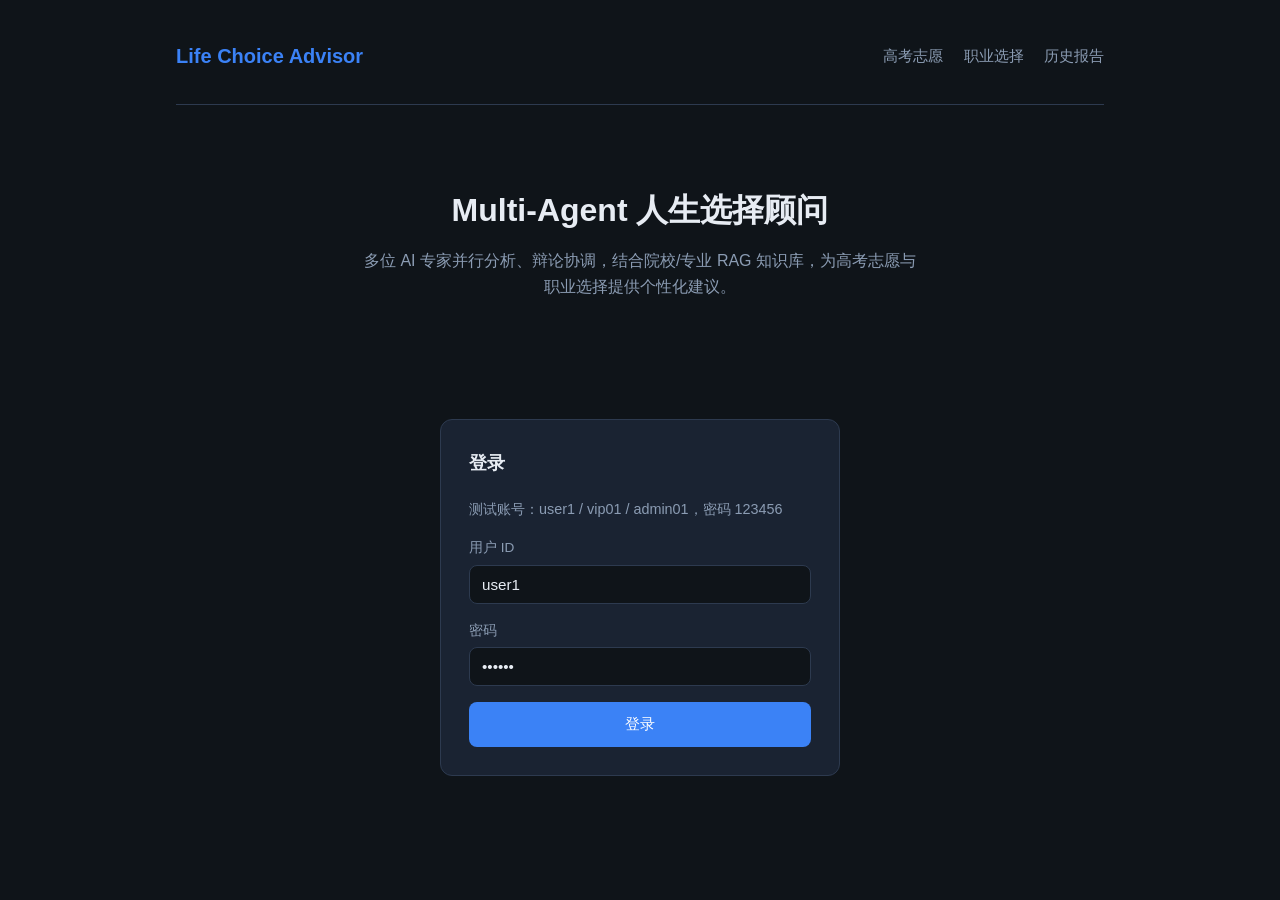
<file: static/index.html>
<!DOCTYPE html>
<html lang="zh-CN">
<head>
  <meta charset="UTF-8">
  <meta name="viewport" content="width=device-width, initial-scale=1.0">
  <title>Life Choice Advisor — 人生选择顾问</title>
  <link rel="stylesheet" href="/static/css/style.css">
</head>
<body>
  <div class="container">
    <header>
      <a href="/" class="logo">Life <span>Choice</span> Advisor</a>
      <nav>
        <a href="/gaokao">高考志愿</a>
        <a href="/career">职业选择</a>
        <a href="/history">历史报告</a>
        <span id="user-info" class="user-info"></span>
        <a href="#" id="nav-logout" class="hidden" onclick="logout(); return false;">登出</a>
      </nav>
    </header>

    <section class="hero">
      <h1>Multi-Agent 人生选择顾问</h1>
      <p>多位 AI 专家并行分析、辩论协调，结合院校/专业 RAG 知识库，为高考志愿与职业选择提供个性化建议。</p>
    </section>

    <div id="login-section" class="card login-box">
      <h2>登录</h2>
      <p style="color:var(--muted);font-size:0.9rem;margin-bottom:16px;">
        测试账号：user1 / vip01 / admin01，密码 123456
      </p>
      <div id="login-status" class="status-bar info hidden"></div>
      <label>用户 ID</label>
      <input id="userId" type="text" placeholder="user1" value="user1">
      <label>密码</label>
      <input id="password" type="password" placeholder="123456" value="123456">
      <button class="btn btn-primary" style="width:100%" id="login-btn">登录</button>
    </div>

    <div id="main-section" class="hidden">
      <div class="cards-row">
        <div class="feature-card">
          <h3>🎓 高考志愿填报</h3>
          <p>根据分数、位次、兴趣、性格、心理素质，Multi-Agent 给出冲稳保院校与专业建议。</p>
          <a href="/gaokao" class="btn btn-primary">开始问卷</a>
        </div>
        <div class="feature-card">
          <h3>💼 职业选择规划</h3>
          <p>结合专业背景、能力测评、心理评估，推荐行业、岗位与发展路径。</p>
          <a href="/career" class="btn btn-primary">开始问卷</a>
        </div>
      </div>
    </div>
  </div>
  <script src="/static/js/common.js"></script>
  <script>
    const loginStatus = document.getElementById("login-status");
    const loginSection = document.getElementById("login-section");
    const mainSection = document.getElementById("main-section");

    if (getToken()) {
      loginSection.classList.add("hidden");
      mainSection.classList.remove("hidden");
    }

    document.getElementById("login-btn").addEventListener("click", async () => {
      try {
        await login(document.getElementById("userId").value, document.getElementById("password").value);
        showStatus(loginStatus, "登录成功", "success");
        loginSection.classList.add("hidden");
        mainSection.classList.remove("hidden");
        updateNavAuth();
      } catch (e) {
        showStatus(loginStatus, e.message, "error");
      }
    });
  </script>
</body>
</html>
</file>
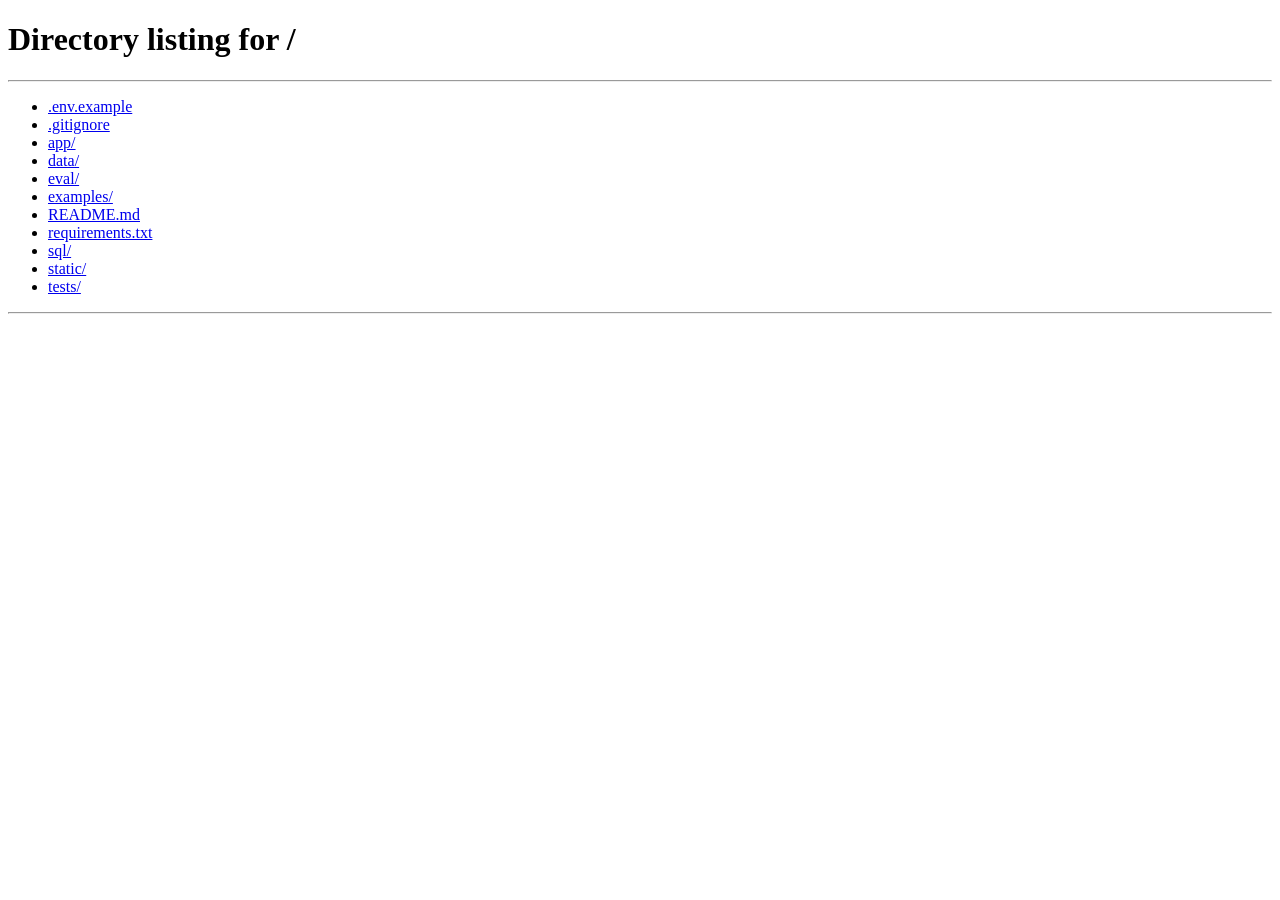
<file: static/career.html>
<!DOCTYPE html>
<html lang="zh-CN">
<head>
  <meta charset="UTF-8">
  <meta name="viewport" content="width=device-width, initial-scale=1.0">
  <title>职业选择问卷 — Life Choice Advisor</title>
  <link rel="stylesheet" href="/static/css/style.css">
</head>
<body>
  <div class="container">
    <header>
      <a href="/" class="logo">Life <span>Choice</span> Advisor</a>
      <nav>
        <a href="/gaokao">高考志愿</a>
        <a href="/career" class="active">职业选择</a>
        <a href="/history">历史报告</a>
        <span id="user-info" class="user-info"></span>
        <a href="#" id="nav-logout" onclick="logout(); return false;">登出</a>
      </nav>
    </header>

    <div class="card" id="import-card">
      <h2>导入心理/职业测评报告（推荐）</h2>
      <p class="hint">上传 PDF 或图片，自动 OCR + 语义重叠分块，无需重复填写测评与性格项。</p>
      <input type="file" id="report-file" accept=".pdf,image/png,image/jpeg,image/webp,image/bmp">
      <button type="button" class="btn btn-secondary" id="import-btn">解析报告</button>
      <div id="import-preview" class="hidden"></div>
    </div>

    <form id="career-form">
      <div class="card" id="edu-card">
        <h2>教育背景（报告未识别时需补充）</h2>
        <div class="grid-2">
          <div>
            <label>学历 *</label>
            <input name="education_level" required placeholder="本科" value="本科">
          </div>
          <div>
            <label>毕业院校 *</label>
            <input name="university" required placeholder="华南理工大学" value="华南理工大学">
          </div>
          <div>
            <label>专业 *</label>
            <input name="major" required placeholder="软件工程" value="软件工程">
          </div>
          <div>
            <label>毕业年份</label>
            <input name="graduation_year" type="number" value="2026">
          </div>
          <div>
            <label>成绩水平</label>
            <input name="gpa_level" placeholder="良好" value="良好">
          </div>
        </div>
      </div>

      <div class="card">
        <h2>经历与技能</h2>
        <label>实习经历（每行一条）</label>
        <textarea name="internship_experience" placeholder="某互联网公司后端实习 3 个月">某互联网公司 Java 后端实习 3 个月</textarea>
        <label>项目经历（每行一条）</label>
        <textarea name="project_experience">校园二手交易平台
RAG 问答小项目</textarea>
        <label>技能（逗号分隔）</label>
        <input name="skills" placeholder="Java, Python, MySQL" value="Java, Python, MySQL, Spring Boot">
      </div>

      <div class="card" id="assessment-card">
        <h2>测评与偏好（可导入报告后跳过）</h2>
        <label>性格特点（逗号分隔）</label>
        <input name="personality_traits" placeholder="细致, 自驱力强" value="细致, 偏内向, 自驱力强">
        <label>MBTI</label>
        <input name="mbti" placeholder="ISTJ" value="ISTJ">
        <label>价值观（逗号分隔）</label>
        <input name="values" placeholder="技术成长, 稳定, 合理薪资" value="技术成长, 工作稳定, 合理薪资">
        <label>心理素质测评摘要</label>
        <textarea name="psychological_assessment">情绪较稳定，面对不确定性时会焦虑，偏好有明确目标的任务</textarea>
        <label>职业能力测评得分（格式：分析力:88, 沟通力:62）</label>
        <input name="career_aptitude_scores" placeholder="分析力:88, 沟通力:62, 执行力:85" value="分析力:88, 沟通力:62, 执行力:85, 创造力:70, 领导力:55">
        <label>意向城市（逗号分隔）</label>
        <input name="preferred_cities" placeholder="广州, 深圳" value="广州, 深圳">
        <label>薪资期望</label>
        <input name="salary_expectation" placeholder="应届 12-18K" value="应届 12-18K">
        <label>工作生活平衡期望</label>
        <input name="work_life_balance" placeholder="可接受适度加班" value="可接受适度加班，不希望 996">
        <label>不想进入的行业（逗号分隔）</label>
        <input name="excluded_industries" value="传统销售, 纯体力岗位">
        <label>其他补充</label>
        <textarea name="extra_notes"></textarea>
      </div>

      <div id="progress-panel" class="progress-panel hidden">
        <h3>分析进度</h3>
        <ul id="progress-steps" class="progress-steps"></ul>
      </div>
      <div id="status" class="status-bar info hidden"></div>
      <div class="form-actions">
        <button type="submit" class="btn btn-primary" id="submit-btn">提交分析（约 2-4 分钟）</button>
        <button type="button" class="btn btn-secondary hidden" id="cancel-btn">停止分析</button>
      </div>
    </form>

    <div id="result" class="card hidden"></div>
  </div>
  <script src="/static/js/common.js"></script>
  <script>
    if (!requireAuth()) throw new Error("auth");

    let importedReportContext = null;

    bindReportImport({
      fileInputId: "report-file",
      buttonId: "import-btn",
      previewId: "import-preview",
      advisoryType: "career",
      hideSelectors: ["#assessment-card"],
      onParsed(data) {
        importedReportContext = data.report_context;
        const p = data.career_profile || data.careerProfile;
        if (!p) return;
        const form = document.getElementById("career-form");
        setInputValue(form, "education_level", p.education_level);
        setInputValue(form, "university", p.university);
        setInputValue(form, "major", p.major);
        setInputValue(form, "graduation_year", p.graduation_year);
        setInputValue(form, "skills", p.skills);
        setInputValue(form, "personality_traits", p.personality_traits);
        setInputValue(form, "mbti", p.mbti);
        setInputValue(form, "values", p.values);
        setInputValue(form, "psychological_assessment", p.psychological_assessment);
        if (p.career_aptitude_scores) {
          const scores = Object.entries(p.career_aptitude_scores)
            .map(([k, v]) => `${k}:${v}`)
            .join(", ");
          setInputValue(form, "career_aptitude_scores", scores);
        }
        setInputValue(form, "preferred_cities", p.preferred_cities);
        setInputValue(form, "extra_notes", p.extra_notes);
      },
    });

    bindAdvisoryForm({
      formId: "career-form",
      endpoint: "/api/career/advise",
      getImportContext: () => importedReportContext,
      runningMessage: "5 位专家 Agent 并行协作 + 辩论协调中，可随时点击「停止分析」取消…",
      buildPayload(fd) {
        return {
          education_level: fd.get("education_level"),
          university: fd.get("university"),
          major: fd.get("major"),
          graduation_year: fd.get("graduation_year") ? parseInt(fd.get("graduation_year"), 10) : null,
          gpa_level: fd.get("gpa_level") || null,
          internship_experience: splitList(fd.get("internship_experience").replace(/\n/g, ",")),
          project_experience: splitList(fd.get("project_experience").replace(/\n/g, ",")),
          skills: splitList(fd.get("skills")),
          personality_traits: splitList(fd.get("personality_traits")),
          mbti: fd.get("mbti") || null,
          values: splitList(fd.get("values")),
          psychological_assessment: fd.get("psychological_assessment") || null,
          career_aptitude_scores: parseScores(fd.get("career_aptitude_scores")),
          preferred_cities: splitList(fd.get("preferred_cities")),
          salary_expectation: fd.get("salary_expectation") || null,
          work_life_balance: fd.get("work_life_balance") || null,
          excluded_industries: splitList(fd.get("excluded_industries")),
          extra_notes: fd.get("extra_notes") || null,
        };
      },
    });
  </script>
</body>
</html>
</file>
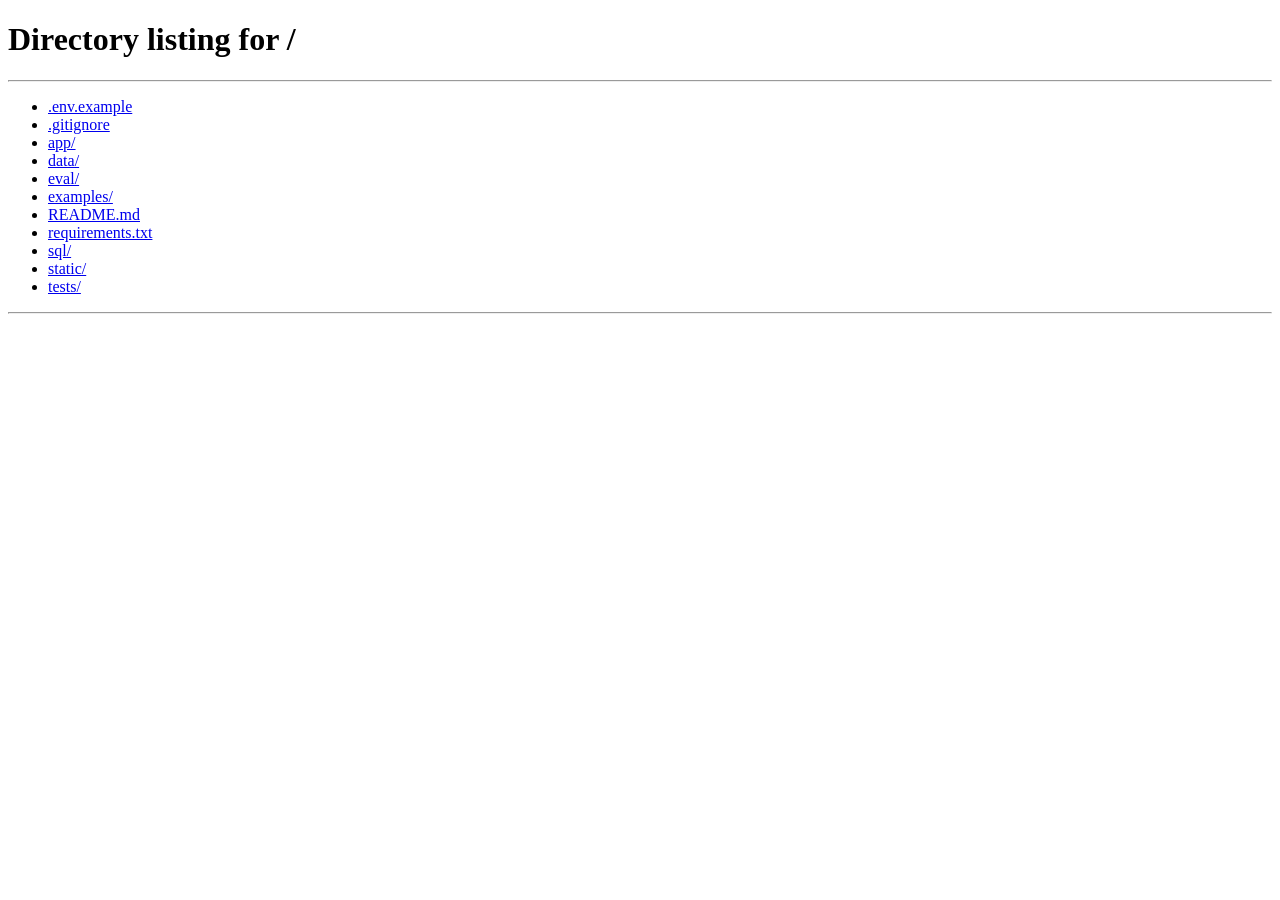
<file: static/gaokao.html>
<!DOCTYPE html>
<html lang="zh-CN">
<head>
  <meta charset="UTF-8">
  <meta name="viewport" content="width=device-width, initial-scale=1.0">
  <title>高考志愿问卷 — Life Choice Advisor</title>
  <link rel="stylesheet" href="/static/css/style.css">
</head>
<body>
  <div class="container">
    <header>
      <a href="/" class="logo">Life <span>Choice</span> Advisor</a>
      <nav>
        <a href="/gaokao" class="active">高考志愿</a>
        <a href="/career">职业选择</a>
        <a href="/history">历史报告</a>
        <span id="user-info" class="user-info"></span>
        <a href="#" id="nav-logout" onclick="logout(); return false;">登出</a>
      </nav>
    </header>

    <div class="card" id="import-card">
      <h2>导入心理测评报告（推荐）</h2>
      <p class="hint">上传 PDF 或图片（含表格、参考标准）。系统 OCR + 语义重叠分块解析，无需重复填写下方心理测评项。</p>
      <input type="file" id="report-file" accept=".pdf,image/png,image/jpeg,image/webp,image/bmp">
      <button type="button" class="btn btn-secondary" id="import-btn">解析报告</button>
      <div id="import-preview" class="hidden"></div>
    </div>

    <form id="gaokao-form">
      <div class="card" id="basic-card">
        <h2>高考基本信息</h2>
        <p class="hint">若测评报告已含分数/省份会自动填充；否则请补充以下必填项。</p>
        <div class="grid-2">
          <div>
            <label>高考省份 *</label>
            <input name="province" required placeholder="广东" value="广东">
          </div>
          <div>
            <label>高考年份 *</label>
            <input name="exam_year" type="number" required value="2026">
          </div>
          <div>
            <label>科类/选科 *</label>
            <input name="subject_track" required placeholder="物理类" value="物理类">
          </div>
          <div>
            <label>高考总分 *</label>
            <input name="total_score" type="number" required placeholder="612" value="612">
          </div>
          <div>
            <label>全省位次（可选）</label>
            <input name="rank" type="number" placeholder="8500" value="8500">
          </div>
        </div>
      </div>

      <div class="card" id="psych-card">
        <h2>兴趣与性格（可导入报告后跳过）</h2>
        <label>兴趣方向（逗号分隔）</label>
        <input name="interests" placeholder="编程, 数学, 设计" value="编程, 数学, 解决问题">
        <label>性格特点（逗号分隔）</label>
        <input name="personality_traits" placeholder="逻辑清晰, 偏内向" value="逻辑清晰, 偏内向, 喜欢深度思考">
        <label>MBTI（可选）</label>
        <input name="mbti" placeholder="INTJ" value="INTJ">
        <label>意向地区（逗号分隔）</label>
        <input name="preferred_regions" placeholder="广州, 深圳, 上海" value="广州, 深圳, 上海">
        <label>不想学的专业（逗号分隔）</label>
        <input name="excluded_majors" placeholder="医学, 土木" value="医学, 土木">
      </div>

      <div class="card">
        <h2>心理与家庭</h2>
        <label>心理素质说明</label>
        <textarea name="psychological_notes" placeholder="抗压能力、社交偏好、适应新环境能力…">抗压能力中等，对新环境适应较快，不太喜欢频繁社交</textarea>
        <label>家庭约束</label>
        <textarea name="family_constraints" placeholder="经济、地域、父母期望…">希望留在华南，学费可接受公办本科</textarea>
        <label>其他补充</label>
        <textarea name="extra_notes"></textarea>
      </div>

      <div id="progress-panel" class="progress-panel hidden">
        <h3>分析进度</h3>
        <ul id="progress-steps" class="progress-steps"></ul>
      </div>
      <div id="status" class="status-bar info hidden"></div>
      <div class="form-actions">
        <button type="submit" class="btn btn-primary" id="submit-btn">提交分析（约 2-4 分钟）</button>
        <button type="button" class="btn btn-secondary hidden" id="cancel-btn">停止分析</button>
      </div>
    </form>

    <div id="result" class="card hidden"></div>
  </div>
  <script src="/static/js/common.js"></script>
  <script>
    if (!requireAuth()) throw new Error("auth");

    let importedReportContext = null;

    bindReportImport({
      fileInputId: "report-file",
      buttonId: "import-btn",
      previewId: "import-preview",
      advisoryType: "gaokao",
      hideSelectors: ["#psych-card"],
      onParsed(data) {
        importedReportContext = data.report_context;
        const p = data.gaokao_profile || data.gaokaoProfile;
        if (!p) return;
        const form = document.getElementById("gaokao-form");
        setInputValue(form, "province", p.province);
        setInputValue(form, "exam_year", p.exam_year);
        setInputValue(form, "subject_track", p.subject_track);
        setInputValue(form, "total_score", p.total_score);
        setInputValue(form, "rank", p.rank);
        setInputValue(form, "interests", p.interests);
        setInputValue(form, "personality_traits", p.personality_traits);
        setInputValue(form, "mbti", p.mbti);
        setInputValue(form, "preferred_regions", p.preferred_regions);
        setInputValue(form, "psychological_notes", p.psychological_notes);
        setInputValue(form, "extra_notes", p.extra_notes);
      },
    });

    bindAdvisoryForm({
      formId: "gaokao-form",
      endpoint: "/api/gaokao/advise",
      getImportContext: () => importedReportContext,
      runningMessage: "5 位专家 Agent 并行协作 + 辩论协调中，可随时点击「停止分析」取消…",
      buildPayload(fd) {
        return {
          province: fd.get("province"),
          exam_year: parseInt(fd.get("exam_year"), 10),
          subject_track: fd.get("subject_track"),
          total_score: parseInt(fd.get("total_score"), 10),
          rank: fd.get("rank") ? parseInt(fd.get("rank"), 10) : null,
          interests: splitList(fd.get("interests")),
          personality_traits: splitList(fd.get("personality_traits")),
          mbti: fd.get("mbti") || null,
          preferred_regions: splitList(fd.get("preferred_regions")),
          excluded_majors: splitList(fd.get("excluded_majors")),
          psychological_notes: fd.get("psychological_notes") || null,
          family_constraints: fd.get("family_constraints") || null,
          extra_notes: fd.get("extra_notes") || null,
        };
      },
    });
  </script>
</body>
</html>
</file>
<file: static/css/style.css>
:root {
  --bg: #0f1419;
  --card: #1a2332;
  --border: #2d3a4f;
  --text: #e7ecf3;
  --muted: #8b9cb3;
  --primary: #3b82f6;
  --primary-hover: #2563eb;
  --accent: #10b981;
  --radius: 12px;
  font-family: "Segoe UI", "PingFang SC", "Microsoft YaHei", sans-serif;
}

* { box-sizing: border-box; margin: 0; padding: 0; }

body {
  background: var(--bg);
  color: var(--text);
  min-height: 100vh;
  line-height: 1.6;
}

a { color: var(--primary); text-decoration: none; }

.container { max-width: 960px; margin: 0 auto; padding: 24px 16px 48px; }

header {
  display: flex;
  justify-content: space-between;
  align-items: center;
  padding: 16px 0 32px;
  border-bottom: 1px solid var(--border);
  margin-bottom: 32px;
  flex-wrap: wrap;
  gap: 12px;
}

.logo { font-size: 1.25rem; font-weight: 700; }
.logo span { color: var(--primary); }

nav a { margin-left: 16px; color: var(--muted); font-size: 0.95rem; }
nav a.active { color: var(--text); }

.card {
  background: var(--card);
  border: 1px solid var(--border);
  border-radius: var(--radius);
  padding: 28px;
  margin-bottom: 24px;
}

.card h2 { font-size: 1.15rem; margin-bottom: 20px; }

.grid-2 { display: grid; grid-template-columns: 1fr 1fr; gap: 16px; }
@media (max-width: 640px) { .grid-2 { grid-template-columns: 1fr; } }

label { display: block; font-size: 0.85rem; color: var(--muted); margin-bottom: 6px; }

input, select, textarea {
  width: 100%;
  padding: 10px 12px;
  background: var(--bg);
  border: 1px solid var(--border);
  border-radius: 8px;
  color: var(--text);
  font-size: 0.95rem;
  margin-bottom: 16px;
}

textarea { min-height: 80px; resize: vertical; }

.btn {
  padding: 12px 24px;
  border: none;
  border-radius: 8px;
  font-size: 0.95rem;
  cursor: pointer;
}

.btn-primary { background: var(--primary); color: #fff; }
.btn-primary:hover { background: var(--primary-hover); }
.btn-primary:disabled { opacity: 0.5; cursor: not-allowed; }

.btn-secondary {
  background: transparent;
  color: var(--muted);
  border: 1px solid var(--border);
}
.btn-secondary:hover { color: var(--text); border-color: var(--muted); }

.form-actions {
  display: flex;
  gap: 12px;
  flex-wrap: wrap;
  align-items: center;
}

.hero { text-align: center; padding: 48px 0; }
.hero h1 { font-size: 2rem; margin-bottom: 12px; }
.hero p { color: var(--muted); max-width: 560px; margin: 0 auto 32px; }

.cards-row { display: grid; grid-template-columns: 1fr 1fr; gap: 20px; }
@media (max-width: 640px) { .cards-row { grid-template-columns: 1fr; } }

.feature-card {
  background: var(--card);
  border: 1px solid var(--border);
  border-radius: var(--radius);
  padding: 28px;
  text-align: center;
}

.feature-card p { color: var(--muted); font-size: 0.9rem; margin: 12px 0 20px; }

.login-box { max-width: 400px; margin: 40px auto; }

.status-bar {
  padding: 10px 14px;
  border-radius: 8px;
  margin-bottom: 16px;
  font-size: 0.9rem;
}

.status-bar.info { background: #1e3a5f; color: #93c5fd; }
.status-bar.error { background: #3f1d1d; color: #fca5a5; }
.status-bar.success { background: #14532d; color: #86efac; }

.result-section { margin-top: 24px; }
.result-section h3 { margin: 16px 0 8px; }
.result-section ul { padding-left: 20px; color: var(--muted); }
.result-section pre {
  background: var(--bg);
  border: 1px solid var(--border);
  border-radius: 8px;
  padding: 16px;
  white-space: pre-wrap;
  max-height: 480px;
  overflow-y: auto;
  font-size: 0.85rem;
}

.report-list { list-style: none; }
.report-list li {
  padding: 16px;
  border: 1px solid var(--border);
  border-radius: 8px;
  margin-bottom: 12px;
  cursor: pointer;
}
.report-list li:hover { border-color: var(--primary); }
.report-list .meta { font-size: 0.8rem; color: var(--muted); margin-top: 4px; }

.tag { display: inline-block; padding: 2px 8px; border-radius: 4px; font-size: 0.75rem; }
.tag-gaokao { background: #1e3a5f; color: #93c5fd; }
.tag-career { background: #14532d; color: #86efac; }

.user-info { font-size: 0.85rem; color: var(--muted); }
.hidden { display: none !important; }

.progress-panel {
  background: var(--card);
  border: 1px solid var(--border);
  border-radius: var(--radius);
  padding: 16px 20px;
  margin-bottom: 16px;
}
.progress-panel h3 { font-size: 0.95rem; margin-bottom: 12px; color: var(--muted); }
.progress-steps { list-style: none; }
.progress-steps li {
  padding: 6px 0;
  font-size: 0.9rem;
  border-bottom: 1px dashed var(--border);
}
.progress-steps li:last-child { border-bottom: none; }
.progress-running { color: #93c5fd; }
.progress-done { color: #86efac; }
.progress-info { color: var(--muted); }

.import-preview {
  background: var(--bg);
  border: 1px solid var(--border);
  border-radius: 8px;
  padding: 12px;
  max-height: 200px;
  overflow-y: auto;
  font-size: 0.85rem;
  white-space: pre-wrap;
  margin-top: 8px;
}
.hint { color: var(--muted); font-size: 0.9rem; margin-bottom: 12px; }
.hint-warn { color: #fbbf24; font-size: 0.9rem; margin-top: 8px; }
</file>
